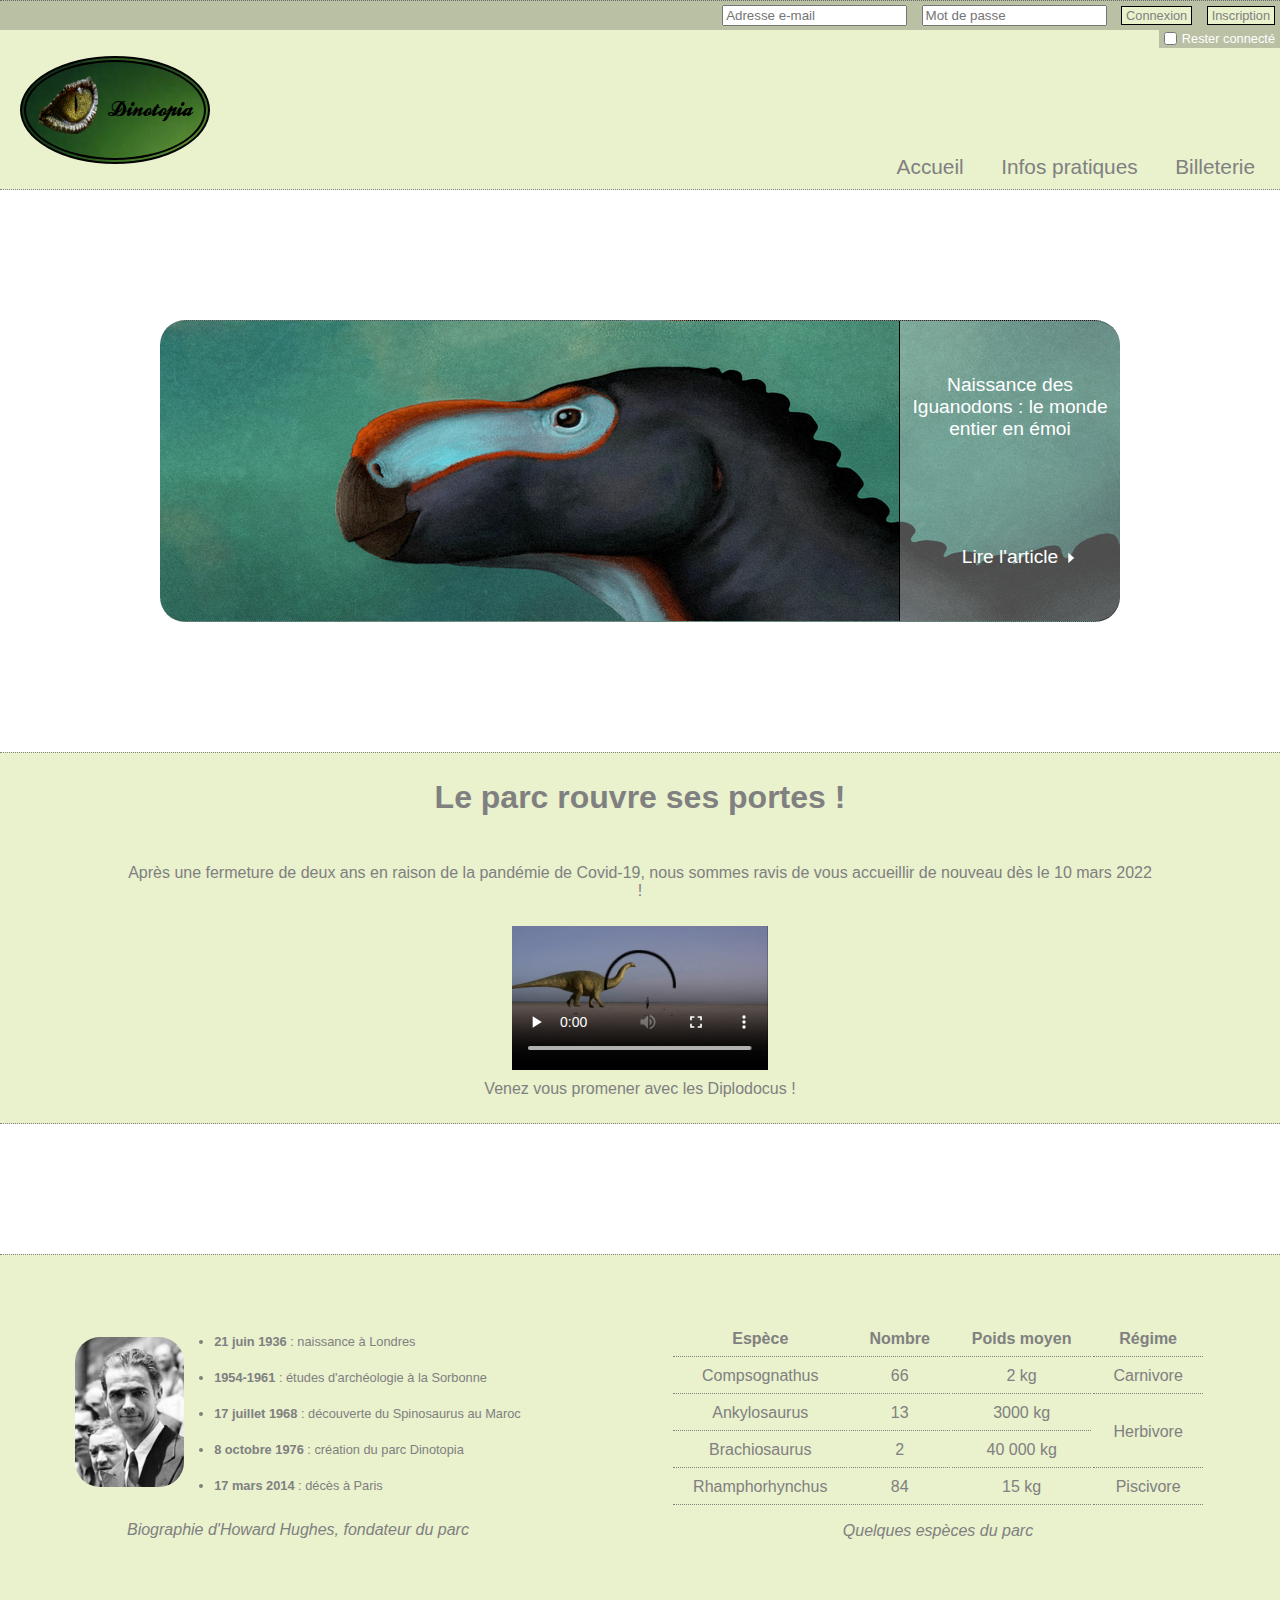
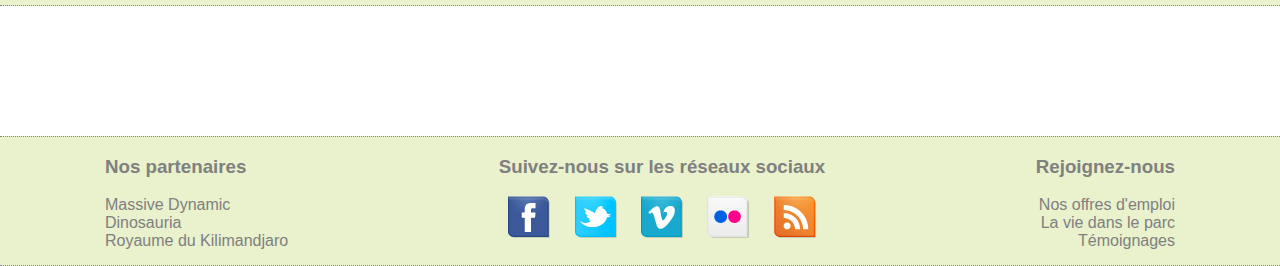
<file: index.html>
<!DOCTYPE html>
<html lang="fr">
	<head>
		<meta charset="utf-8">
		<link rel="stylesheet" type="text/css" href="css/styles.css">
		<title>Page d'accueil</title>		
	</head>

	<body>
		<header class="bloc flex">
<!--FORM-->
			<form class="flex form" method="post" action="traitement.php">
				<p>
					<input type="email" placeholder="Adresse e-mail" name="pseudo" required />
					<input type="password" placeholder="Mot de passe" name="pseudo" required />
					<input class="bloc form__btn" type="submit" value="Connexion" />
					<a class="bloc form__a" href="#" title="Inscrivez-vous pour bénéficier de nombreux avantages !">Inscription</a>
					<div class="flex form__checkbox">
						<input id="form__checkbox" type="checkbox" name="rester connecté" />
						<label for="form__checkbox">Rester connecté</label>
					</div>
				</p>
			</form>

<!--LOGO-->
			<div class="flex logo">
				<a href="index.html"><img src="images/oeil.png" alt="oeil_dino" /></a>
				<a href="index.html"><h1>Dinotopia</h1></a>
			</div>

<!--NAV-->
			<nav class="flex nav">
				<a href="index.html">Accueil</a>
				<a href="html/info.html">Infos pratiques</a>
				<a href="html/tickets.html">Billeterie</a>
			</nav>
		</header>

		<section class="flex flex--column">
<!--BANNER-->
			<div class="bloc banner__background">
				<div class="flex flex--column banner__description">
					Naissance des Iguanodons : le monde entier en émoi
					<a href="https://www.jurassic-world.com/iguanodon">Lire l'article</a>
					<img src="images/flecheblanchedroite.png" alt="" />
				</div>
			</div>

<!--ARTICLE 1-->
			<article class="bloc flex flex--column article">
				<h1>Le parc rouvre ses portes !</h1>
				<p>Après une fermeture de deux ans en raison de la pandémie de Covid-19,
				nous sommes ravis de vous accueillir de nouveau dès le 10 mars 2022 !</p>
				<video src="images/video.mp4" width="20%" controls poster="images/poster.jpg"></video>
				Venez vous promener avec les Diplodocus !
			</article>

<!--ARTICLE 2-->
			<article class="bloc flex article" id="article">
<!--BIO-->		
				<div class="bio">
					<div class="flex">
						<a href="images/howard_large.jpg"><img src="images/howard.jpg" title="Howard Hughes" alt="Howard Hughes" /></a>
						<ul>
							<li><strong>21 juin 1936</strong> : naissance à Londres</li>
							<li><strong>1954-1961</strong> : études d'archéologie à la Sorbonne</li>
							<li><strong>17 juillet 1968</strong> : découverte du Spinosaurus au Maroc</li>
							<li><strong>8 octobre 1976</strong> : création du parc Dinotopia</li>
							<li><strong>17 mars 2014</strong> : décès à Paris</li>
						</ul>
					</div>
					<h4>Biographie d'Howard Hughes, fondateur du parc</h4>
				</div>
				
<!--TABLE-->
				<table>
					<caption>Quelques espèces du parc</caption>
					<thead>
						<tr>
							<th>Espèce</th>
							<th>Nombre</th>
							<th>Poids moyen</th>
							<th>Régime</th>
						</tr>
					</thead>
					<tbody>
						<tr>
							<td><a href="https://fr.wikipedia.org/wiki/Compsognathus">Compsognathus</a></td>
							<td>66</td>
							<td>2 kg</td>
							<td>Carnivore</td>
						</tr>
						<tr>
							<td><a href="https://fr.wikipedia.org/wiki/Ankylosaurus">Ankylosaurus</a></td>
							<td>13</td>
							<td>3000 kg</td>
							<td rowspan="2">Herbivore</td>
						</tr>
						<tr>
							<td><a href="https://fr.wikipedia.org/wiki/Brachiosaurus">Brachiosaurus</a></td>
							<td>2</td>
							<td>40 000 kg</td>
							</tr>
						<tr>
							<td><a href="https://fr.wikipedia.org/wiki/Rhamphorhynchus">Rhamphorhynchus</a></td>
							<td>84</td>
							<td>15 kg</td>
							<td>Piscivore</td>
						</tr>
					</tbody>
				</table>
			</article>
		</section>
		
		<footer class="bloc flex footer">
<!--PARTNERS-->
			<div class="flex flex--column footer__partners">
				<h3>Nos partenaires</h3>
				<a href="https://fringe.fandom.com/fr/wiki/Massive_Dynamic">Massive Dynamic</a>
				<a href="https://dinonews.net/divers/assos.php">Dinosauria</a>
				<a href="https://fr.wikipedia.org/wiki/Tanzanie">Royaume du Kilimandjaro</a>
			</div>

<!--NETWORKS-->
			<div class="flex flex--column">
				<h3>Suivez-nous sur les réseaux sociaux</h3>
				<div>
					<img src="images/facebook.png" alt="Facebook" />
					<img src="images/twitter.png" alt="Twitter" />
					<img src="images/vimeo.png" alt="Vimeo" />
					<img src="images/flickr.png" alt="Flickr" />
					<img src="images/rss.png" alt="RSS" />
				</div>
			</div>

<!--JOIN-->
			<div class="flex flex--column footer__join">
				<h3>Rejoignez-nous</h3>
				<a href="html/offers.html">Nos offres d'emploi</a>
				<a href="html/life.html">La vie dans le parc</a>
				<a href="html/testimonials.html">Témoignages</a>
			</div>
		</footer>
	</body>
</html>
</file>
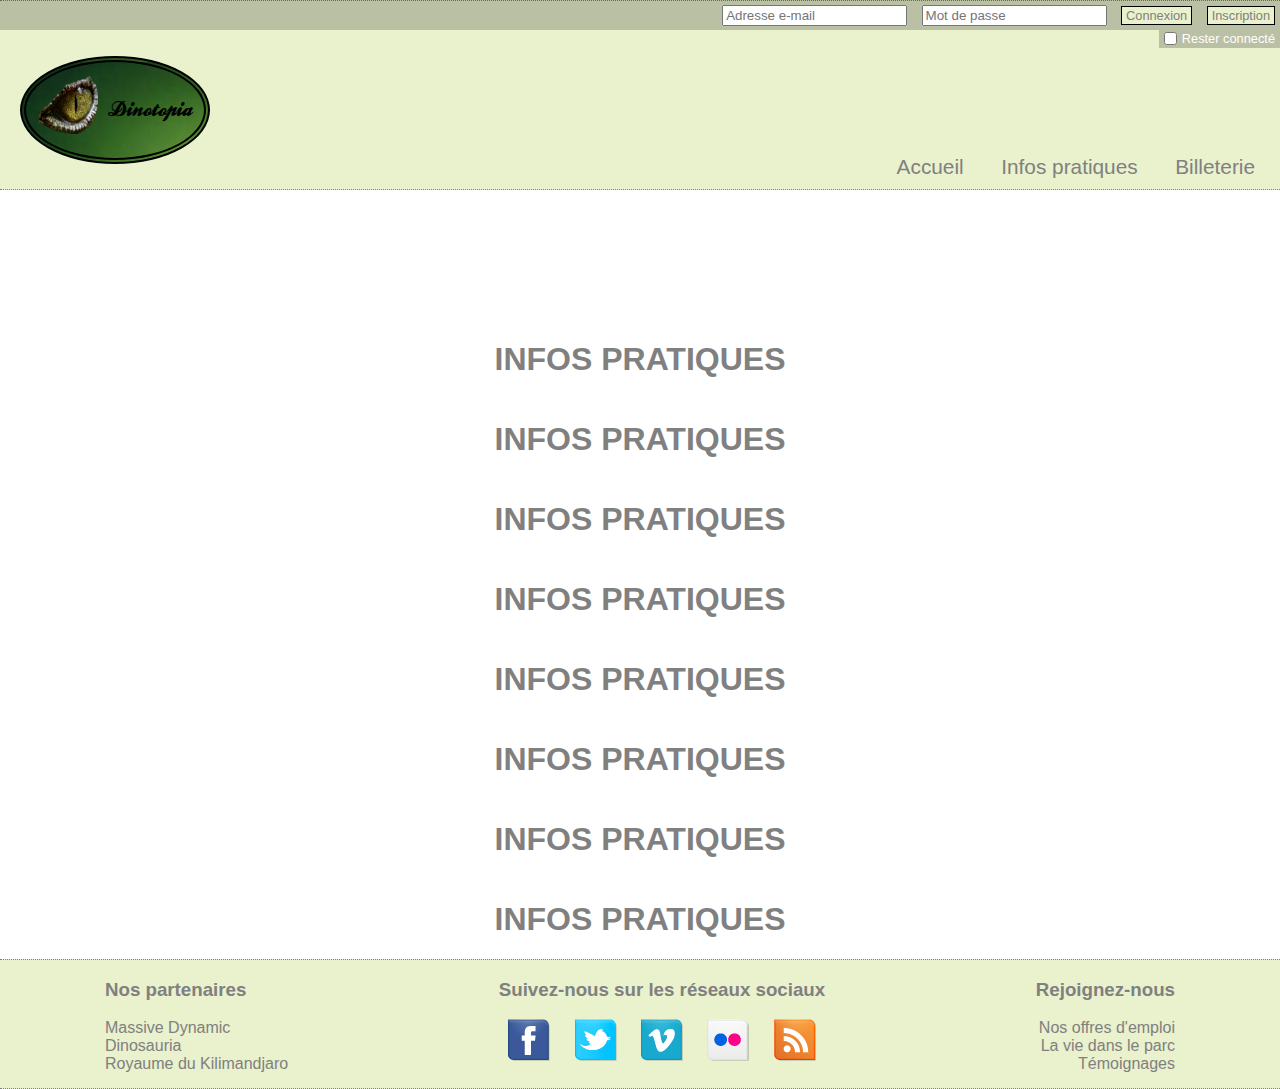
<file: info.html>
<!DOCTYPE html>
<html lang="fr">
	<head>
		<meta charset="utf-8">
		<link rel="stylesheet" type="text/css" href="styles.css">
		<title>Page d'accueil</title>		
	</head>

	<body>
		<header class="bloc flex">
<!--FORM-->
			<form class="flex form" method="post" action="traitement.php">
				<p>
					<input type="email" placeholder="Adresse e-mail" name="pseudo" required />
					<input type="password" placeholder="Mot de passe" name="pseudo" required />
					<input class="bloc form__btn" type="submit" value="Connexion" />
					<a class="bloc form__a" href="#" title="Inscrivez-vous pour bénéficier de nombreux avantages !">Inscription</a>
					<div class="flex form__checkbox">
						<input id="form__checkbox" type="checkbox" name="rester connecté" />
						<label for="form__checkbox">Rester connecté</label>
					</div>
				</p>
			</form>

<!--LOGO-->
			<div class="flex logo">
				<a href="index.html"><img src="images/oeil.png" alt="oeil_dino" /></a>
				<a href="index.html"><h1>Dinotopia</h1></a>
			</div>

<!--NAV-->
			<nav class="flex nav">
				<a href="index.html">Accueil</a>
				<a href="info.html">Infos pratiques</a>
				<a href="tickets.html">Billeterie</a>
			</nav>
		</header>

		<section class="flex flex--column">
			<h1>INFOS PRATIQUES</h1>
            <h1>INFOS PRATIQUES</h1>
            <h1>INFOS PRATIQUES</h1>
            <h1>INFOS PRATIQUES</h1>
            <h1>INFOS PRATIQUES</h1>
            <h1>INFOS PRATIQUES</h1>
            <h1>INFOS PRATIQUES</h1>	
            <h1>INFOS PRATIQUES</h1>
		</section>
		
		<footer class="bloc flex footer">
<!--PARTNERS-->
			<div class="flex flex--column footer__partners">
				<h3>Nos partenaires</h3>
				<a href="https://fringe.fandom.com/fr/wiki/Massive_Dynamic">Massive Dynamic</a>
				<a href="https://dinonews.net/divers/assos.php">Dinosauria</a>
				<a href="https://fr.wikipedia.org/wiki/Tanzanie">Royaume du Kilimandjaro</a>
			</div>

<!--NETWORKS-->
			<div class="flex flex--column">
				<h3>Suivez-nous sur les réseaux sociaux</h3>
				<div>
					<img src="images/facebook.png" alt="Facebook" />
					<img src="images/twitter.png" alt="Twitter" />
					<img src="images/vimeo.png" alt="Vimeo" />
					<img src="images/flickr.png" alt="Flickr" />
					<img src="images/rss.png" alt="RSS" />
				</div>
			</div>

<!--JOIN-->
			<div class="flex flex--column footer__join">
				<h3>Rejoignez-nous</h3>
				<a href="offers.html">Nos offres d'emploi</a>
				<a href="life.html">La vie dans le parc</a>
				<a href="testimonials.html">Témoignages</a>
			</div>
		</footer>
	</body>
</html>
</file>
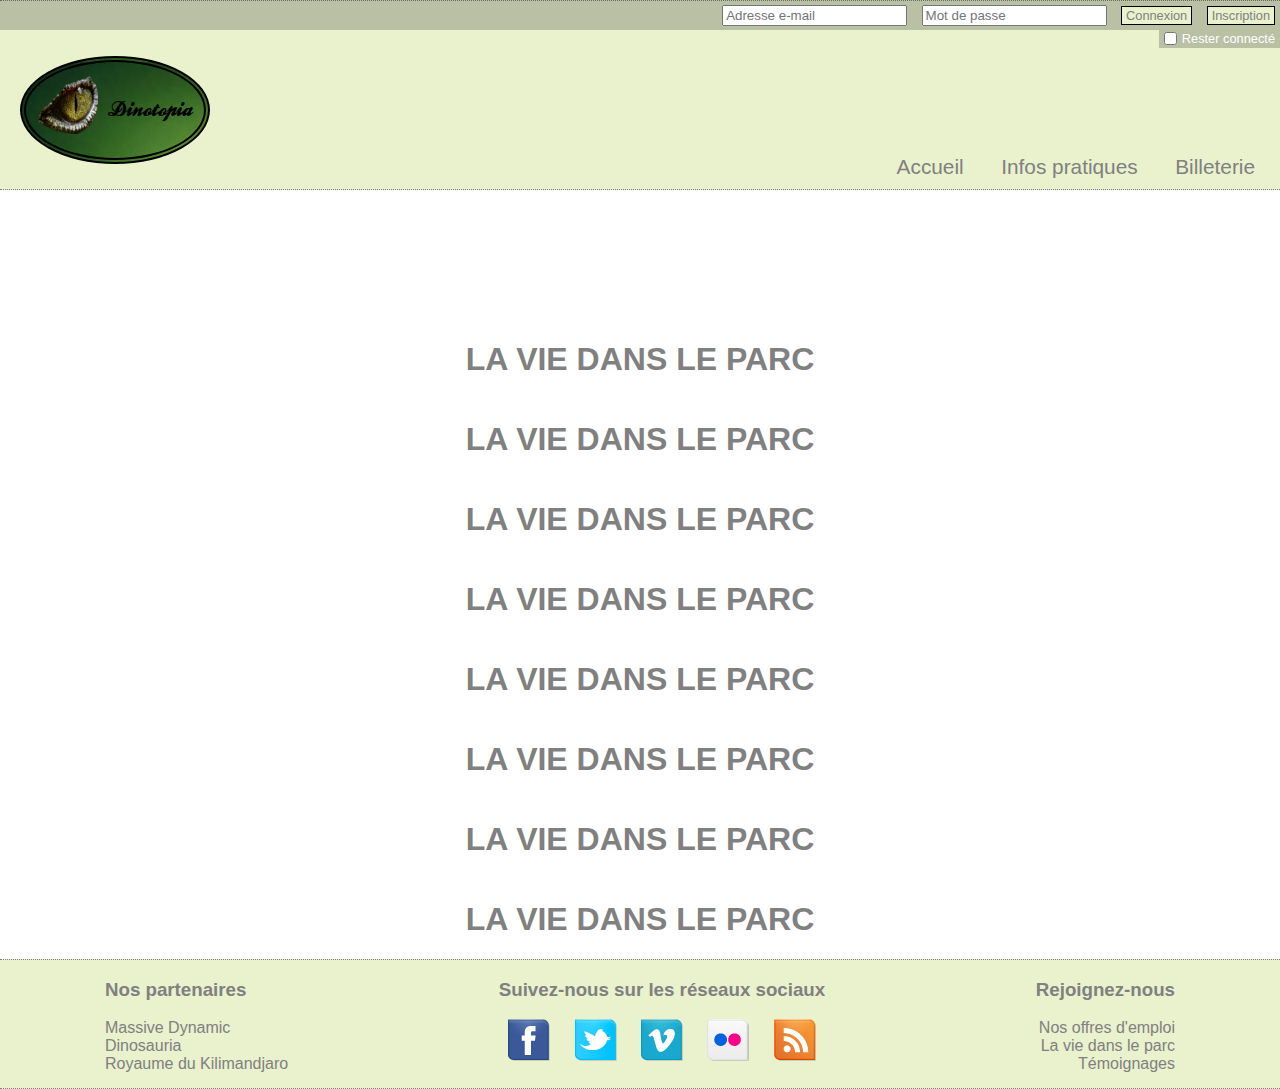
<file: life.html>
<!DOCTYPE html>
<html lang="fr">
	<head>
		<meta charset="utf-8">
		<link rel="stylesheet" type="text/css" href="styles.css">
		<title>Page d'accueil</title>		
	</head>

	<body>
		<header class="bloc flex">
<!--FORM-->
			<form class="flex form" method="post" action="traitement.php">
				<p>
					<input type="email" placeholder="Adresse e-mail" name="pseudo" required />
					<input type="password" placeholder="Mot de passe" name="pseudo" required />
					<input class="bloc form__btn" type="submit" value="Connexion" />
					<a class="bloc form__a" href="#" title="Inscrivez-vous pour bénéficier de nombreux avantages !">Inscription</a>
					<div class="flex form__checkbox">
						<input id="form__checkbox" type="checkbox" name="rester connecté" />
						<label for="form__checkbox">Rester connecté</label>
					</div>
				</p>
			</form>

<!--LOGO-->
			<div class="flex logo">
				<a href="index.html"><img src="images/oeil.png" alt="oeil_dino" /></a>
				<a href="index.html"><h1>Dinotopia</h1></a>
			</div>

<!--NAV-->
			<nav class="flex nav">
				<a href="index.html">Accueil</a>
				<a href="info.html">Infos pratiques</a>
				<a href="tickets.html">Billeterie</a>
			</nav>
		</header>

		<section class="flex flex--column">
			<h1>LA VIE DANS LE PARC</h1>
            <h1>LA VIE DANS LE PARC</h1>
            <h1>LA VIE DANS LE PARC</h1>
            <h1>LA VIE DANS LE PARC</h1>
            <h1>LA VIE DANS LE PARC</h1>
            <h1>LA VIE DANS LE PARC</h1>
            <h1>LA VIE DANS LE PARC</h1>
            <h1>LA VIE DANS LE PARC</h1>
		</section>
		
		<footer class="bloc flex footer">
<!--PARTNERS-->
			<div class="flex flex--column footer__partners">
				<h3>Nos partenaires</h3>
				<a href="https://fringe.fandom.com/fr/wiki/Massive_Dynamic">Massive Dynamic</a>
				<a href="https://dinonews.net/divers/assos.php">Dinosauria</a>
				<a href="https://fr.wikipedia.org/wiki/Tanzanie">Royaume du Kilimandjaro</a>
			</div>

<!--NETWORKS-->
			<div class="flex flex--column">
				<h3>Suivez-nous sur les réseaux sociaux</h3>
				<div>
					<img src="images/facebook.png" alt="Facebook" />
					<img src="images/twitter.png" alt="Twitter" />
					<img src="images/vimeo.png" alt="Vimeo" />
					<img src="images/flickr.png" alt="Flickr" />
					<img src="images/rss.png" alt="RSS" />
				</div>
			</div>

<!--JOIN-->
			<div class="flex flex--column footer__join">
				<h3>Rejoignez-nous</h3>
				<a href="offers.html">Nos offres d'emploi</a>
				<a href="life.html">La vie dans le parc</a>
				<a href="testimonials.html">Témoignages</a>
			</div>
		</footer>
	</body>
</html>
</file>
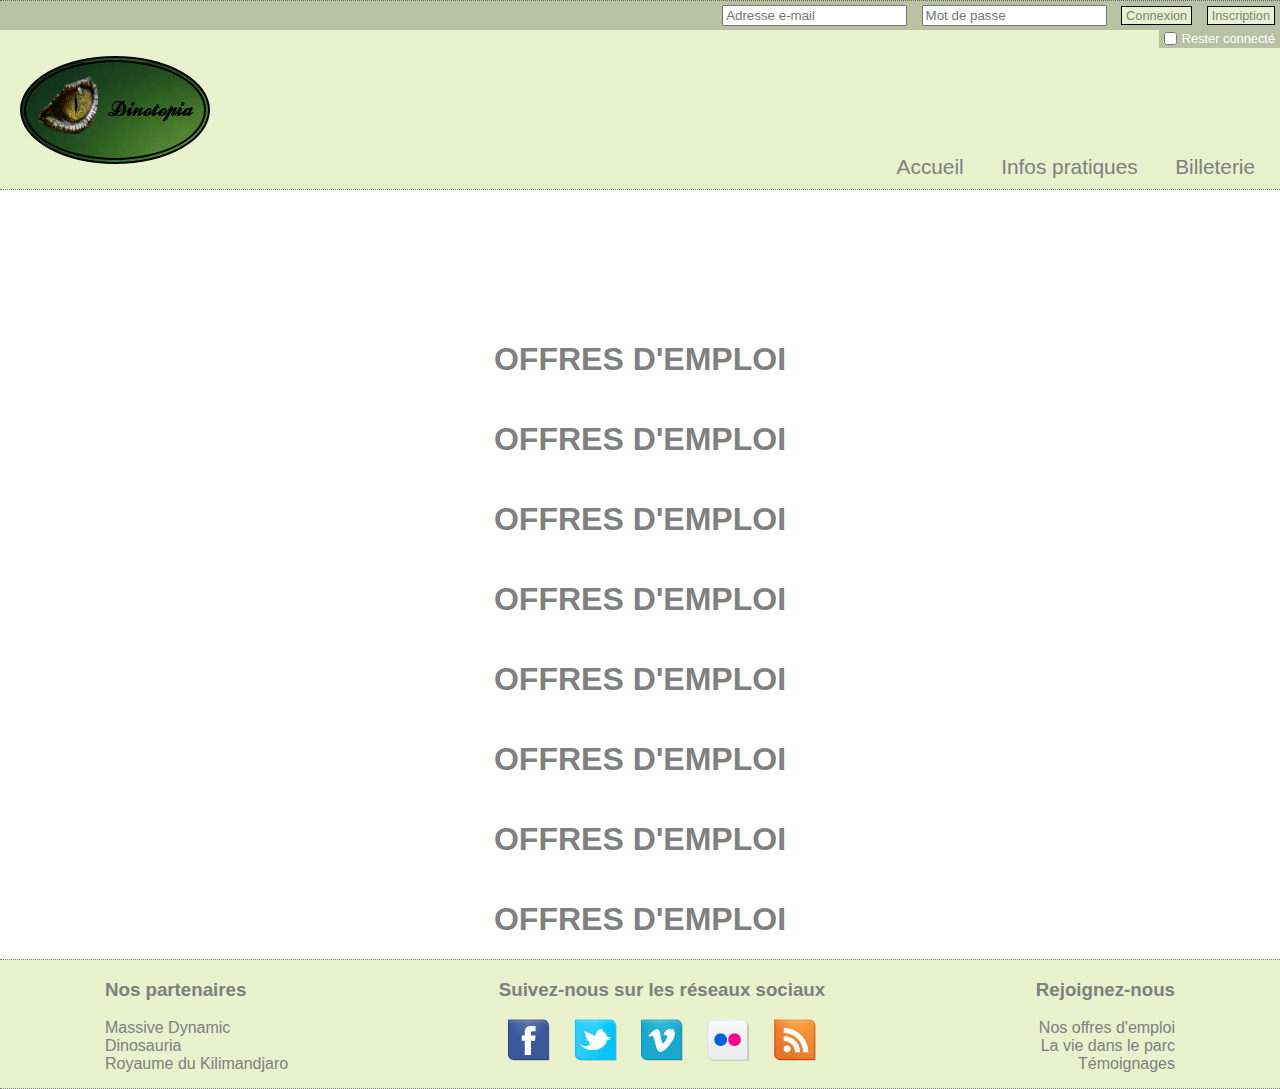
<file: offers.html>
<!DOCTYPE html>
<html lang="fr">
	<head>
		<meta charset="utf-8">
		<link rel="stylesheet" type="text/css" href="styles.css">
		<title>Page d'accueil</title>		
	</head>

	<body>
		<header class="bloc flex">
<!--FORM-->
			<form class="flex form" method="post" action="traitement.php">
				<p>
					<input type="email" placeholder="Adresse e-mail" name="pseudo" required />
					<input type="password" placeholder="Mot de passe" name="pseudo" required />
					<input class="bloc form__btn" type="submit" value="Connexion" />
					<a class="bloc form__a" href="#" title="Inscrivez-vous pour bénéficier de nombreux avantages !">Inscription</a>
					<div class="flex form__checkbox">
						<input id="form__checkbox" type="checkbox" name="rester connecté" />
						<label for="form__checkbox">Rester connecté</label>
					</div>
				</p>
			</form>

<!--LOGO-->
			<div class="flex logo">
				<a href="index.html"><img src="images/oeil.png" alt="oeil_dino" /></a>
				<a href="index.html"><h1>Dinotopia</h1></a>
			</div>

<!--NAV-->
			<nav class="flex nav">
				<a href="index.html">Accueil</a>
				<a href="info.html">Infos pratiques</a>
				<a href="tickets.html">Billeterie</a>
			</nav>
		</header>

		<section class="flex flex--column">
			<h1>OFFRES D'EMPLOI</h1>
            <h1>OFFRES D'EMPLOI</h1>
            <h1>OFFRES D'EMPLOI</h1>
            <h1>OFFRES D'EMPLOI</h1>
            <h1>OFFRES D'EMPLOI</h1>
            <h1>OFFRES D'EMPLOI</h1>
            <h1>OFFRES D'EMPLOI</h1>
            <h1>OFFRES D'EMPLOI</h1>
		</section>
		
		<footer class="bloc flex footer">
<!--PARTNERS-->
			<div class="flex flex--column footer__partners">
				<h3>Nos partenaires</h3>
				<a href="https://fringe.fandom.com/fr/wiki/Massive_Dynamic">Massive Dynamic</a>
				<a href="https://dinonews.net/divers/assos.php">Dinosauria</a>
				<a href="https://fr.wikipedia.org/wiki/Tanzanie">Royaume du Kilimandjaro</a>
			</div>

<!--NETWORKS-->
			<div class="flex flex--column">
				<h3>Suivez-nous sur les réseaux sociaux</h3>
				<div>
					<img src="images/facebook.png" alt="Facebook" />
					<img src="images/twitter.png" alt="Twitter" />
					<img src="images/vimeo.png" alt="Vimeo" />
					<img src="images/flickr.png" alt="Flickr" />
					<img src="images/rss.png" alt="RSS" />
				</div>
			</div>

<!--JOIN-->
			<div class="flex flex--column footer__join">
				<h3>Rejoignez-nous</h3>
				<a href="offers.html">Nos offres d'emploi</a>
				<a href="life.html">La vie dans le parc</a>
				<a href="testimonials.html">Témoignages</a>
			</div>
		</footer>
	</body>
</html>
</file>
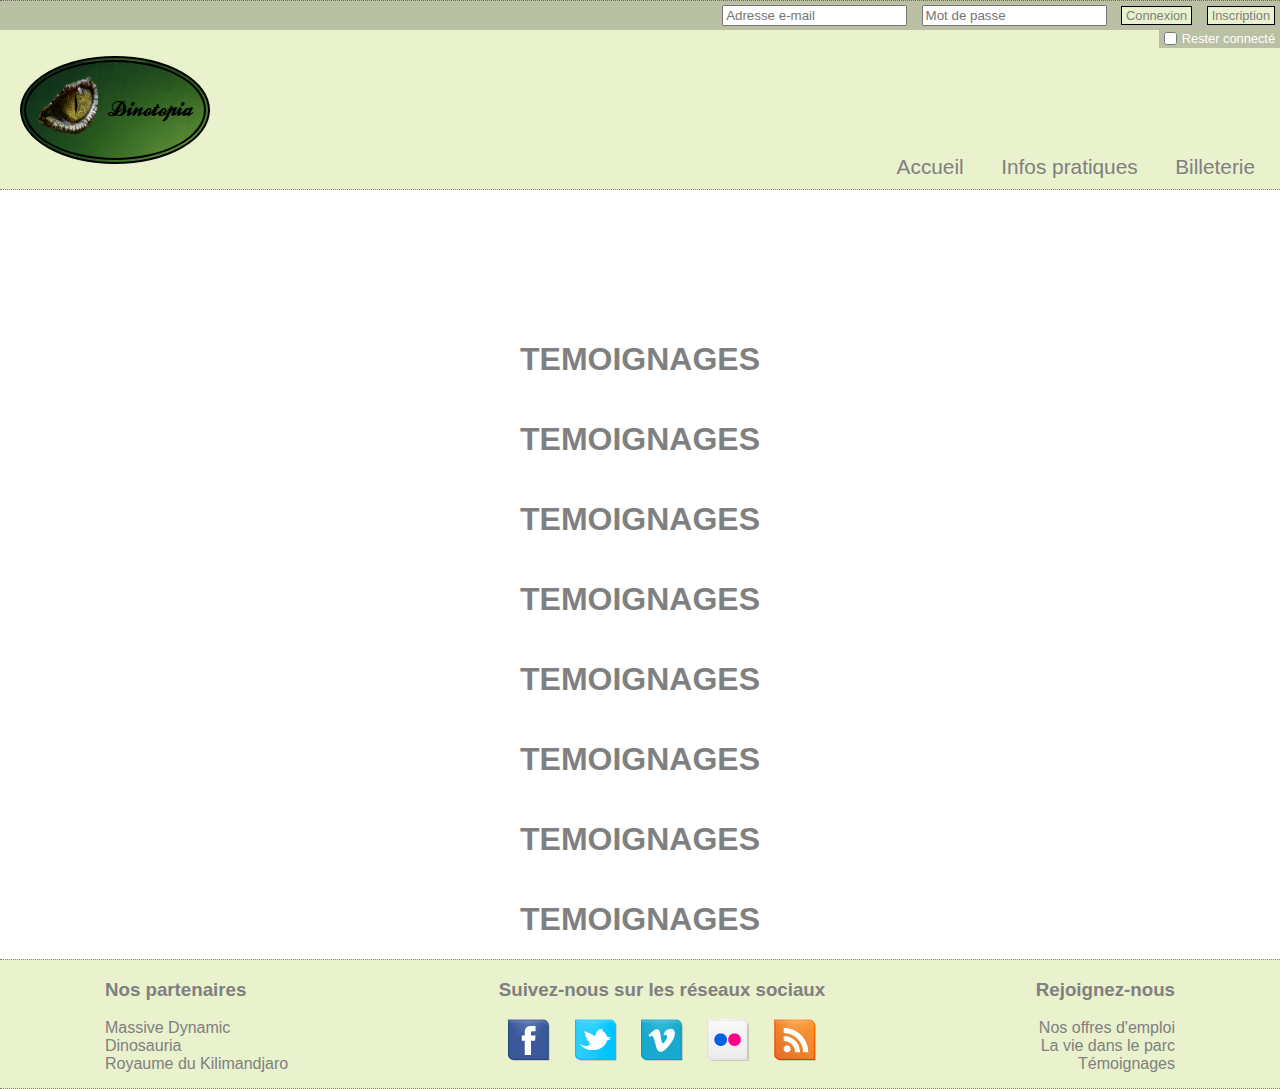
<file: testimonials.html>
<!DOCTYPE html>
<html lang="fr">
	<head>
		<meta charset="utf-8">
		<link rel="stylesheet" type="text/css" href="styles.css">
		<title>Page d'accueil</title>		
	</head>

	<body>
		<header class="bloc flex">
<!--FORM-->
			<form class="flex form" method="post" action="traitement.php">
				<p>
					<input type="email" placeholder="Adresse e-mail" name="pseudo" required />
					<input type="password" placeholder="Mot de passe" name="pseudo" required />
					<input class="bloc form__btn" type="submit" value="Connexion" />
					<a class="bloc form__a" href="#" title="Inscrivez-vous pour bénéficier de nombreux avantages !">Inscription</a>
					<div class="flex form__checkbox">
						<input id="form__checkbox" type="checkbox" name="rester connecté" />
						<label for="form__checkbox">Rester connecté</label>
					</div>
				</p>
			</form>

<!--LOGO-->
			<div class="flex logo">
				<a href="index.html"><img src="images/oeil.png" alt="oeil_dino" /></a>
				<a href="index.html"><h1>Dinotopia</h1></a>
			</div>

<!--NAV-->
			<nav class="flex nav">
				<a href="index.html">Accueil</a>
				<a href="info.html">Infos pratiques</a>
				<a href="tickets.html">Billeterie</a>
			</nav>
		</header>

		<section class="flex flex--column">
			<h1>TEMOIGNAGES</h1>
            <h1>TEMOIGNAGES</h1>
            <h1>TEMOIGNAGES</h1>
            <h1>TEMOIGNAGES</h1>
            <h1>TEMOIGNAGES</h1>
            <h1>TEMOIGNAGES</h1>
            <h1>TEMOIGNAGES</h1>
            <h1>TEMOIGNAGES</h1>
		</section>
		
		<footer class="bloc flex footer">
<!--PARTNERS-->
			<div class="flex flex--column footer__partners">
				<h3>Nos partenaires</h3>
				<a href="https://fringe.fandom.com/fr/wiki/Massive_Dynamic">Massive Dynamic</a>
				<a href="https://dinonews.net/divers/assos.php">Dinosauria</a>
				<a href="https://fr.wikipedia.org/wiki/Tanzanie">Royaume du Kilimandjaro</a>
			</div>

<!--NETWORKS-->
			<div class="flex flex--column">
				<h3>Suivez-nous sur les réseaux sociaux</h3>
				<div>
					<img src="images/facebook.png" alt="Facebook" />
					<img src="images/twitter.png" alt="Twitter" />
					<img src="images/vimeo.png" alt="Vimeo" />
					<img src="images/flickr.png" alt="Flickr" />
					<img src="images/rss.png" alt="RSS" />
				</div>
			</div>

<!--JOIN-->
			<div class="flex flex--column footer__join">
				<h3>Rejoignez-nous</h3>
				<a href="offers.html">Nos offres d'emploi</a>
				<a href="life.html">La vie dans le parc</a>
				<a href="testimonials.html">Témoignages</a>
			</div>
		</footer>
	</body>
</html>
</file>
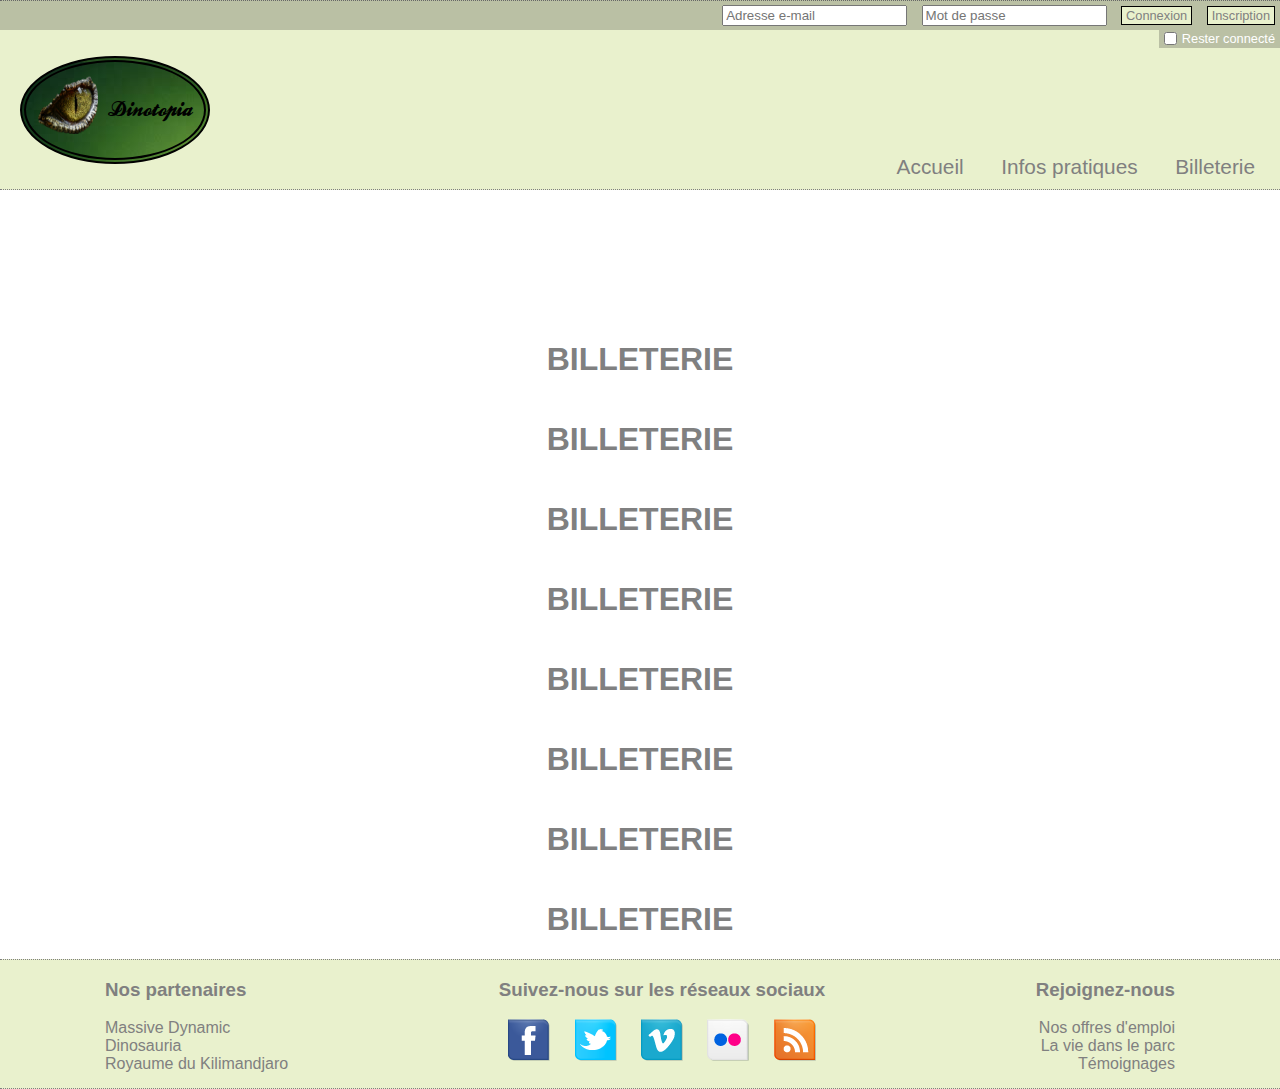
<file: tickets.html>
<!DOCTYPE html>
<html lang="fr">
	<head>
		<meta charset="utf-8">
		<link rel="stylesheet" type="text/css" href="styles.css">
		<title>Page d'accueil</title>		
	</head>

	<body>
		<header class="bloc flex">
<!--FORM-->
			<form class="flex form" method="post" action="traitement.php">
				<p>
					<input type="email" placeholder="Adresse e-mail" name="pseudo" required />
					<input type="password" placeholder="Mot de passe" name="pseudo" required />
					<input class="bloc form__btn" type="submit" value="Connexion" />
					<a class="bloc form__a" href="#" title="Inscrivez-vous pour bénéficier de nombreux avantages !">Inscription</a>
					<div class="flex form__checkbox">
						<input id="form__checkbox" type="checkbox" name="rester connecté" />
						<label for="form__checkbox">Rester connecté</label>
					</div>
				</p>
			</form>

<!--LOGO-->
			<div class="flex logo">
				<a href="index.html"><img src="images/oeil.png" alt="oeil_dino" /></a>
				<a href="index.html"><h1>Dinotopia</h1></a>
			</div>

<!--NAV-->
			<nav class="flex nav">
				<a href="index.html">Accueil</a>
				<a href="info.html">Infos pratiques</a>
				<a href="tickets.html">Billeterie</a>
			</nav>
		</header>

		<section class="flex flex--column">
			<h1>BILLETERIE</h1>
            <h1>BILLETERIE</h1>
            <h1>BILLETERIE</h1>
            <h1>BILLETERIE</h1>
            <h1>BILLETERIE</h1>
            <h1>BILLETERIE</h1>
            <h1>BILLETERIE</h1>
            <h1>BILLETERIE</h1>
		</section>
		
		<footer class="bloc flex footer">
<!--PARTNERS-->
			<div class="flex flex--column footer__partners">
				<h3>Nos partenaires</h3>
				<a href="https://fringe.fandom.com/fr/wiki/Massive_Dynamic">Massive Dynamic</a>
				<a href="https://dinonews.net/divers/assos.php">Dinosauria</a>
				<a href="https://fr.wikipedia.org/wiki/Tanzanie">Royaume du Kilimandjaro</a>
			</div>

<!--NETWORKS-->
			<div class="flex flex--column">
				<h3>Suivez-nous sur les réseaux sociaux</h3>
				<div>
					<img src="images/facebook.png" alt="Facebook" />
					<img src="images/twitter.png" alt="Twitter" />
					<img src="images/vimeo.png" alt="Vimeo" />
					<img src="images/flickr.png" alt="Flickr" />
					<img src="images/rss.png" alt="RSS" />
				</div>
			</div>

<!--JOIN-->
			<div class="flex flex--column footer__join">
				<h3>Rejoignez-nous</h3>
				<a href="offers.html">Nos offres d'emploi</a>
				<a href="life.html">La vie dans le parc</a>
				<a href="testimonials.html">Témoignages</a>
			</div>
		</footer>
	</body>
</html>
</file>
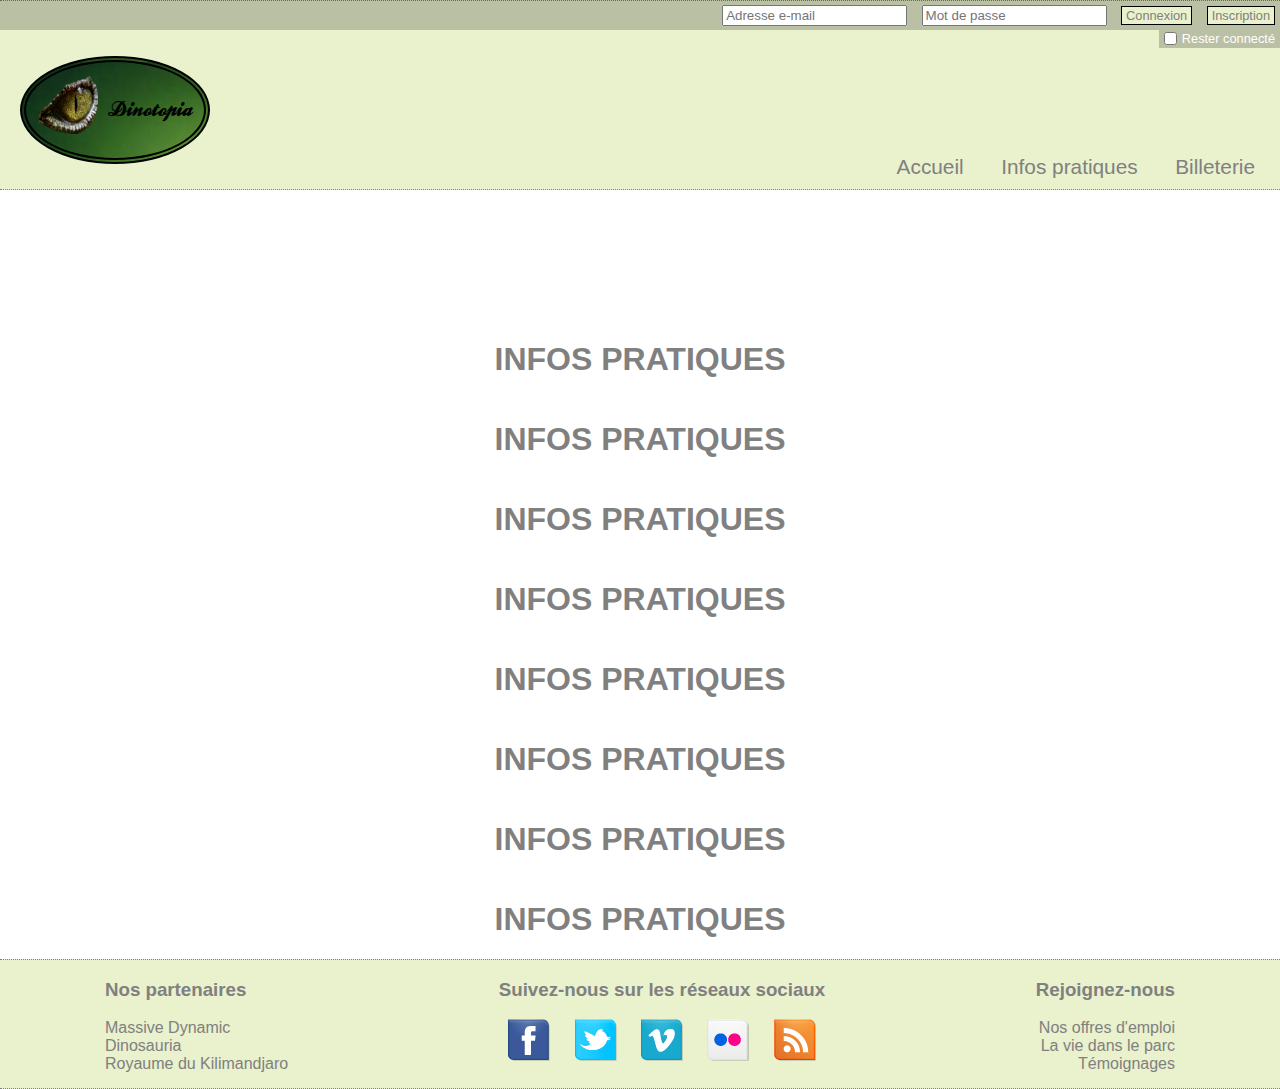
<file: html/info.html>
<!DOCTYPE html>
<html lang="fr">
	<head>
		<meta charset="utf-8">
		<link rel="stylesheet" type="text/css" href="../css/styles.css">
		<title>Infos pratiques</title>		
	</head>

	<body>
		<header class="bloc flex">
<!--FORM-->
			<form class="flex form" method="post" action="traitement.php">
				<p>
					<input type="email" placeholder="Adresse e-mail" name="pseudo" required />
					<input type="password" placeholder="Mot de passe" name="pseudo" required />
					<input class="bloc form__btn" type="submit" value="Connexion" />
					<a class="bloc form__a" href="#" title="Inscrivez-vous pour bénéficier de nombreux avantages !">Inscription</a>
					<div class="flex form__checkbox">
						<input id="form__checkbox" type="checkbox" name="rester connecté" />
						<label for="form__checkbox">Rester connecté</label>
					</div>
				</p>
			</form>

<!--LOGO-->
			<div class="flex logo">
				<a href="../index.html"><img src="../images/oeil.png" alt="oeil_dino" /></a>
				<a href="..//index.html"><h1>Dinotopia</h1></a>
			</div>

<!--NAV-->
			<nav class="flex nav">
				<a href="../index.html">Accueil</a>
				<a href="info.html">Infos pratiques</a>
				<a href="tickets.html">Billeterie</a>
			</nav>
		</header>

		<section class="flex flex--column">
			<h1>INFOS PRATIQUES</h1>
            <h1>INFOS PRATIQUES</h1>
            <h1>INFOS PRATIQUES</h1>
            <h1>INFOS PRATIQUES</h1>
            <h1>INFOS PRATIQUES</h1>
            <h1>INFOS PRATIQUES</h1>
            <h1>INFOS PRATIQUES</h1>	
            <h1>INFOS PRATIQUES</h1>
		</section>
		
		<footer class="bloc flex footer">
<!--PARTNERS-->
			<div class="flex flex--column footer__partners">
				<h3>Nos partenaires</h3>
				<a href="https://fringe.fandom.com/fr/wiki/Massive_Dynamic">Massive Dynamic</a>
				<a href="https://dinonews.net/divers/assos.php">Dinosauria</a>
				<a href="https://fr.wikipedia.org/wiki/Tanzanie">Royaume du Kilimandjaro</a>
			</div>

<!--NETWORKS-->
			<div class="flex flex--column">
				<h3>Suivez-nous sur les réseaux sociaux</h3>
				<div>
					<img src="../images/facebook.png" alt="Facebook" />
					<img src="../images/twitter.png" alt="Twitter" />
					<img src="../images/vimeo.png" alt="Vimeo" />
					<img src="../images/flickr.png" alt="Flickr" />
					<img src="../images/rss.png" alt="RSS" />
				</div>
			</div>

<!--JOIN-->
			<div class="flex flex--column footer__join">
				<h3>Rejoignez-nous</h3>
				<a href="offers.html">Nos offres d'emploi</a>
				<a href="life.html">La vie dans le parc</a>
				<a href="testimonials.html">Témoignages</a>
			</div>
		</footer>
	</body>
</html>
</file>
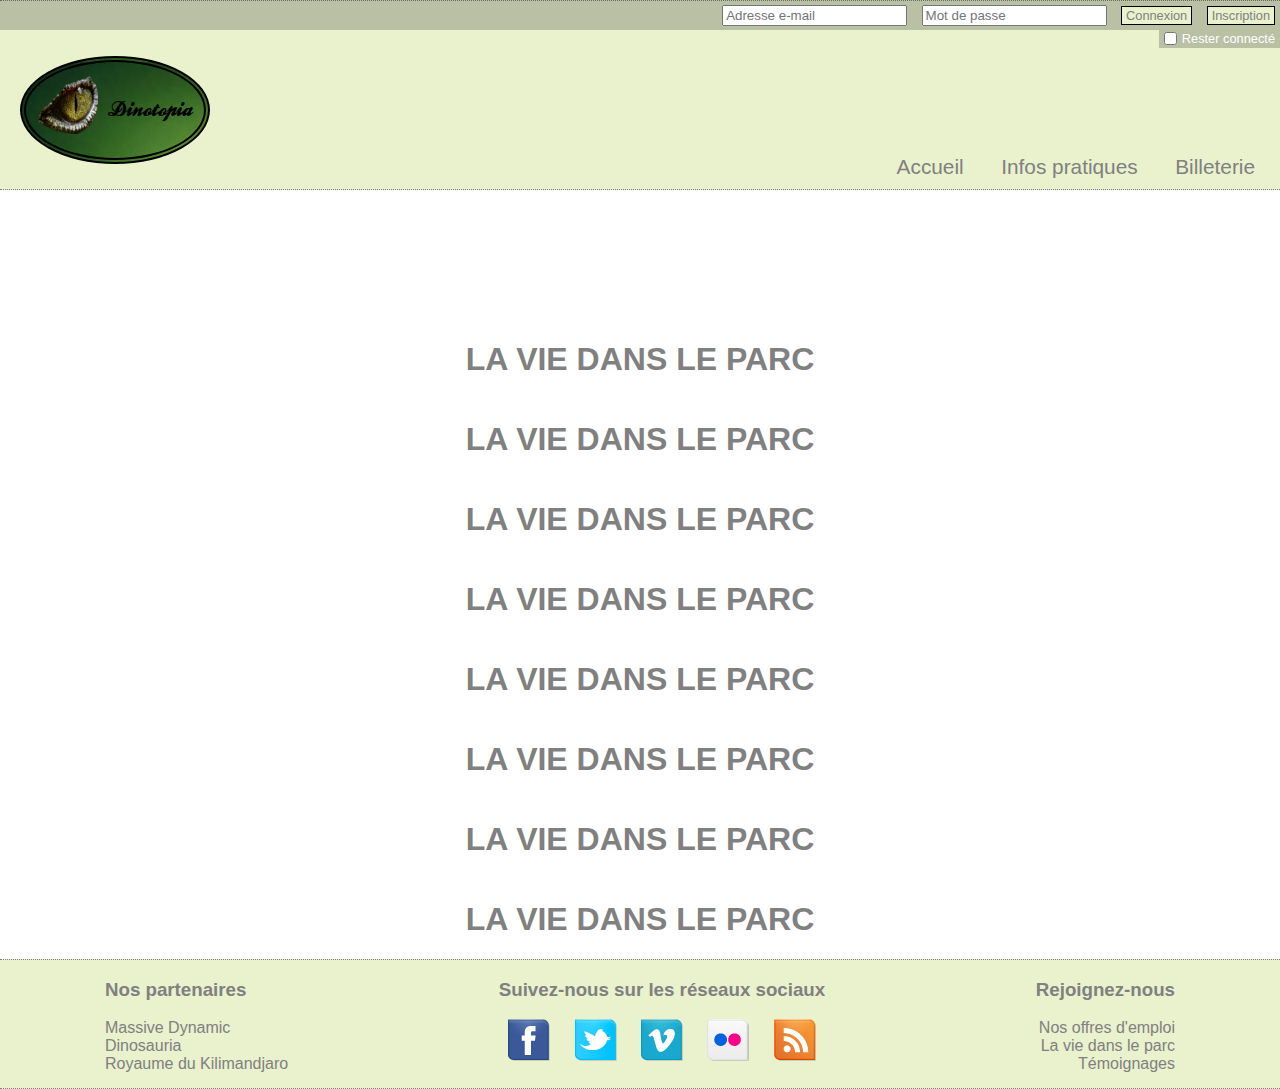
<file: html/life.html>
<!DOCTYPE html>
<html lang="fr">
	<head>
		<meta charset="utf-8">
		<link rel="stylesheet" type="text/css" href="../css/styles.css">
		<title>La vie dans le parc</title>		
	</head>

	<body>
		<header class="bloc flex">
<!--FORM-->
			<form class="flex form" method="post" action="traitement.php">
				<p>
					<input type="email" placeholder="Adresse e-mail" name="pseudo" required />
					<input type="password" placeholder="Mot de passe" name="pseudo" required />
					<input class="bloc form__btn" type="submit" value="Connexion" />
					<a class="bloc form__a" href="#" title="Inscrivez-vous pour bénéficier de nombreux avantages !">Inscription</a>
					<div class="flex form__checkbox">
						<input id="form__checkbox" type="checkbox" name="rester connecté" />
						<label for="form__checkbox">Rester connecté</label>
					</div>
				</p>
			</form>

<!--LOGO-->
			<div class="flex logo">
				<a href="../index.html"><img src="../images/oeil.png" alt="oeil_dino" /></a>
				<a href="../index.html"><h1>Dinotopia</h1></a>
			</div>

<!--NAV-->
			<nav class="flex nav">
				<a href="../index.html">Accueil</a>
				<a href="info.html">Infos pratiques</a>
				<a href="tickets.html">Billeterie</a>
			</nav>
		</header>

		<section class="flex flex--column">
			<h1>LA VIE DANS LE PARC</h1>
            <h1>LA VIE DANS LE PARC</h1>
            <h1>LA VIE DANS LE PARC</h1>
            <h1>LA VIE DANS LE PARC</h1>
            <h1>LA VIE DANS LE PARC</h1>
            <h1>LA VIE DANS LE PARC</h1>
            <h1>LA VIE DANS LE PARC</h1>
            <h1>LA VIE DANS LE PARC</h1>
		</section>
		
		<footer class="bloc flex footer">
<!--PARTNERS-->
			<div class="flex flex--column footer__partners">
				<h3>Nos partenaires</h3>
				<a href="https://fringe.fandom.com/fr/wiki/Massive_Dynamic">Massive Dynamic</a>
				<a href="https://dinonews.net/divers/assos.php">Dinosauria</a>
				<a href="https://fr.wikipedia.org/wiki/Tanzanie">Royaume du Kilimandjaro</a>
			</div>

<!--NETWORKS-->
			<div class="flex flex--column">
				<h3>Suivez-nous sur les réseaux sociaux</h3>
				<div>
					<img src="../images/facebook.png" alt="Facebook" />
					<img src="../images/twitter.png" alt="Twitter" />
					<img src="../images/vimeo.png" alt="Vimeo" />
					<img src="../images/flickr.png" alt="Flickr" />
					<img src="../images/rss.png" alt="RSS" />
				</div>
			</div>

<!--JOIN-->
			<div class="flex flex--column footer__join">
				<h3>Rejoignez-nous</h3>
				<a href="offers.html">Nos offres d'emploi</a>
				<a href="life.html">La vie dans le parc</a>
				<a href="testimonials.html">Témoignages</a>
			</div>
		</footer>
	</body>
</html>
</file>
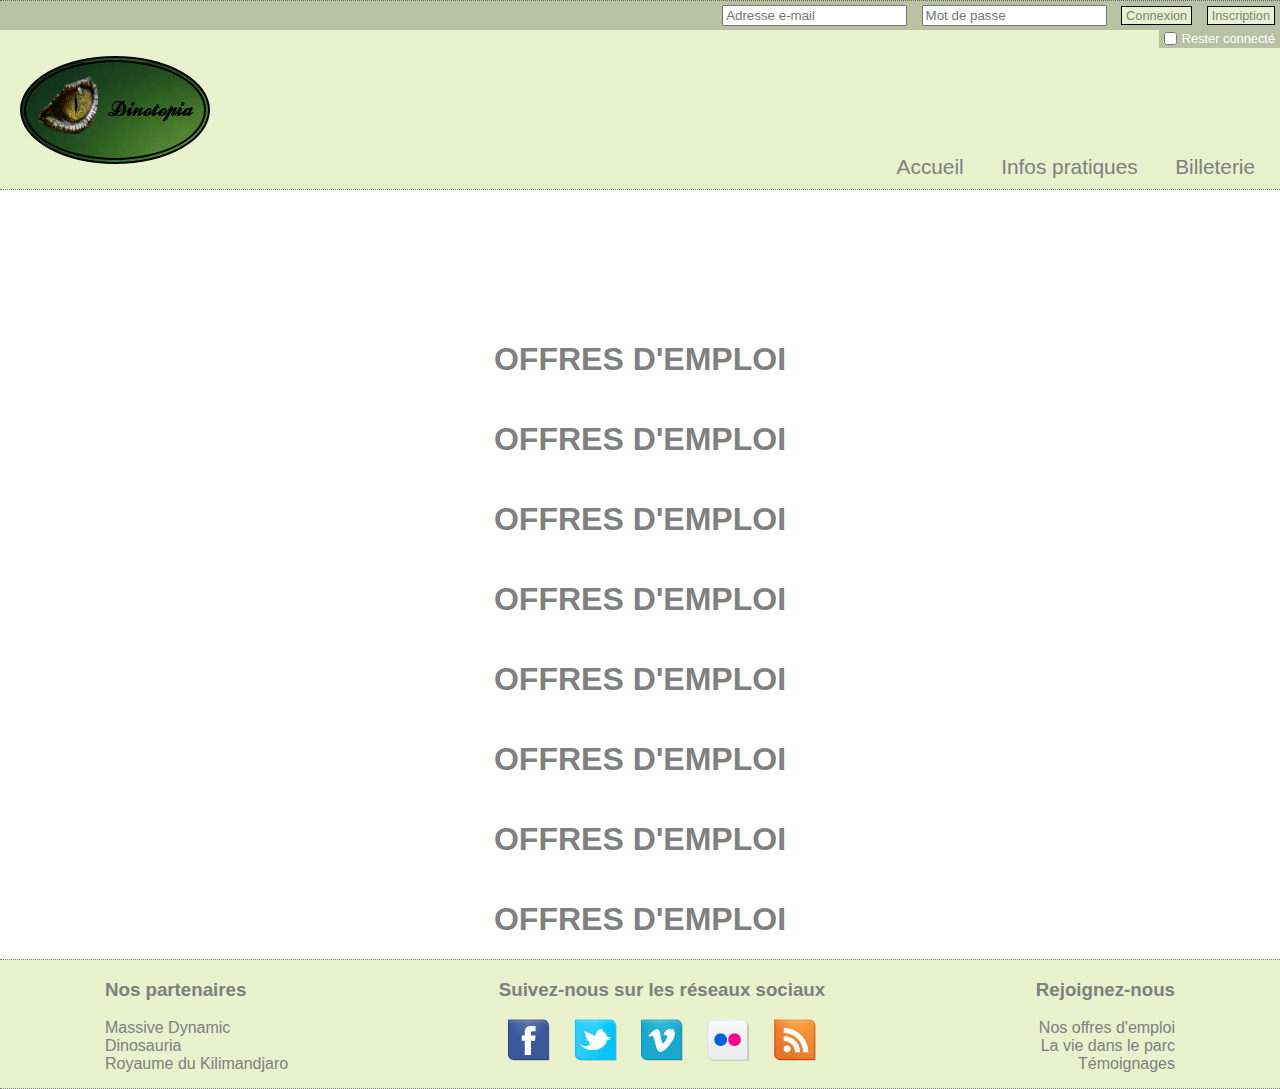
<file: html/offers.html>
<!DOCTYPE html>
<html lang="fr">
	<head>
		<meta charset="utf-8">
		<link rel="stylesheet" type="text/css" href="../css/styles.css">
		<title>Offres d'emploi</title>		
	</head>

	<body>
		<header class="bloc flex">
<!--FORM-->
			<form class="flex form" method="post" action="traitement.php">
				<p>
					<input type="email" placeholder="Adresse e-mail" name="pseudo" required />
					<input type="password" placeholder="Mot de passe" name="pseudo" required />
					<input class="bloc form__btn" type="submit" value="Connexion" />
					<a class="bloc form__a" href="#" title="Inscrivez-vous pour bénéficier de nombreux avantages !">Inscription</a>
					<div class="flex form__checkbox">
						<input id="form__checkbox" type="checkbox" name="rester connecté" />
						<label for="form__checkbox">Rester connecté</label>
					</div>
				</p>
			</form>

<!--LOGO-->
			<div class="flex logo">
				<a href="../index.html"><img src="../images/oeil.png" alt="oeil_dino" /></a>
				<a href="../index.html"><h1>Dinotopia</h1></a>
			</div>

<!--NAV-->
			<nav class="flex nav">
				<a href="../index.html">Accueil</a>
				<a href="info.html">Infos pratiques</a>
				<a href="tickets.html">Billeterie</a>
			</nav>
		</header>

		<section class="flex flex--column">
			<h1>OFFRES D'EMPLOI</h1>
            <h1>OFFRES D'EMPLOI</h1>
            <h1>OFFRES D'EMPLOI</h1>
            <h1>OFFRES D'EMPLOI</h1>
            <h1>OFFRES D'EMPLOI</h1>
            <h1>OFFRES D'EMPLOI</h1>
            <h1>OFFRES D'EMPLOI</h1>
            <h1>OFFRES D'EMPLOI</h1>
		</section>
		
		<footer class="bloc flex footer">
<!--PARTNERS-->
			<div class="flex flex--column footer__partners">
				<h3>Nos partenaires</h3>
				<a href="https://fringe.fandom.com/fr/wiki/Massive_Dynamic">Massive Dynamic</a>
				<a href="https://dinonews.net/divers/assos.php">Dinosauria</a>
				<a href="https://fr.wikipedia.org/wiki/Tanzanie">Royaume du Kilimandjaro</a>
			</div>

<!--NETWORKS-->
			<div class="flex flex--column">
				<h3>Suivez-nous sur les réseaux sociaux</h3>
				<div>
					<img src="../images/facebook.png" alt="Facebook" />
					<img src="../images/twitter.png" alt="Twitter" />
					<img src="../images/vimeo.png" alt="Vimeo" />
					<img src="../images/flickr.png" alt="Flickr" />
					<img src="../images/rss.png" alt="RSS" />
				</div>
			</div>

<!--JOIN-->
			<div class="flex flex--column footer__join">
				<h3>Rejoignez-nous</h3>
				<a href="offers.html">Nos offres d'emploi</a>
				<a href="life.html">La vie dans le parc</a>
				<a href="testimonials.html">Témoignages</a>
			</div>
		</footer>
	</body>
</html>
</file>
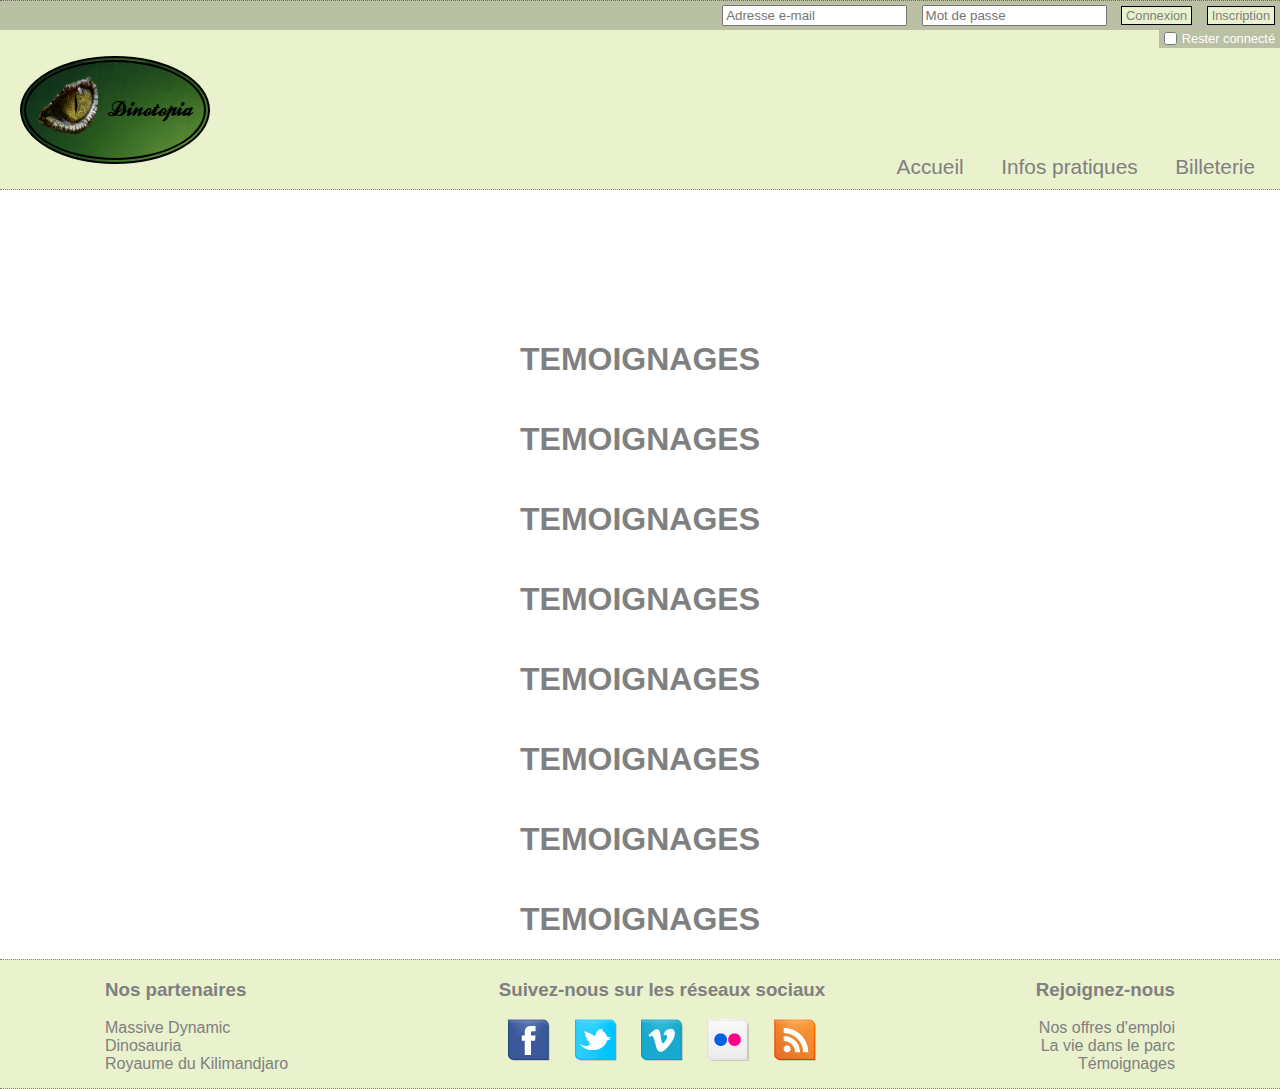
<file: html/testimonials.html>
<!DOCTYPE html>
<html lang="fr">
	<head>
		<meta charset="utf-8">
		<link rel="stylesheet" type="text/css" href="../css/styles.css">
		<title>Témoignages</title>		
	</head>

	<body>
		<header class="bloc flex">
<!--FORM-->
			<form class="flex form" method="post" action="traitement.php">
				<p>
					<input type="email" placeholder="Adresse e-mail" name="pseudo" required />
					<input type="password" placeholder="Mot de passe" name="pseudo" required />
					<input class="bloc form__btn" type="submit" value="Connexion" />
					<a class="bloc form__a" href="#" title="Inscrivez-vous pour bénéficier de nombreux avantages !">Inscription</a>
					<div class="flex form__checkbox">
						<input id="form__checkbox" type="checkbox" name="rester connecté" />
						<label for="form__checkbox">Rester connecté</label>
					</div>
				</p>
			</form>

<!--LOGO-->
			<div class="flex logo">
				<a href="../index.html"><img src="../images/oeil.png" alt="oeil_dino" /></a>
				<a href="../index.html"><h1>Dinotopia</h1></a>
			</div>

<!--NAV-->
			<nav class="flex nav">
				<a href="../index.html">Accueil</a>
				<a href="info.html">Infos pratiques</a>
				<a href="tickets.html">Billeterie</a>
			</nav>
		</header>

		<section class="flex flex--column">
			<h1>TEMOIGNAGES</h1>
            <h1>TEMOIGNAGES</h1>
            <h1>TEMOIGNAGES</h1>
            <h1>TEMOIGNAGES</h1>
            <h1>TEMOIGNAGES</h1>
            <h1>TEMOIGNAGES</h1>
            <h1>TEMOIGNAGES</h1>
            <h1>TEMOIGNAGES</h1>
		</section>
		
		<footer class="bloc flex footer">
<!--PARTNERS-->
			<div class="flex flex--column footer__partners">
				<h3>Nos partenaires</h3>
				<a href="https://fringe.fandom.com/fr/wiki/Massive_Dynamic">Massive Dynamic</a>
				<a href="https://dinonews.net/divers/assos.php">Dinosauria</a>
				<a href="https://fr.wikipedia.org/wiki/Tanzanie">Royaume du Kilimandjaro</a>
			</div>

<!--NETWORKS-->
			<div class="flex flex--column">
				<h3>Suivez-nous sur les réseaux sociaux</h3>
				<div>
					<img src="../images/facebook.png" alt="Facebook" />
					<img src="../images/twitter.png" alt="Twitter" />
					<img src="../images/vimeo.png" alt="Vimeo" />
					<img src="../images/flickr.png" alt="Flickr" />
					<img src="../images/rss.png" alt="RSS" />
				</div>
			</div>

<!--JOIN-->
			<div class="flex flex--column footer__join">
				<h3>Rejoignez-nous</h3>
				<a href="offers.html">Nos offres d'emploi</a>
				<a href="life.html">La vie dans le parc</a>
				<a href="testimonials.html">Témoignages</a>
			</div>
		</footer>
	</body>
</html>
</file>
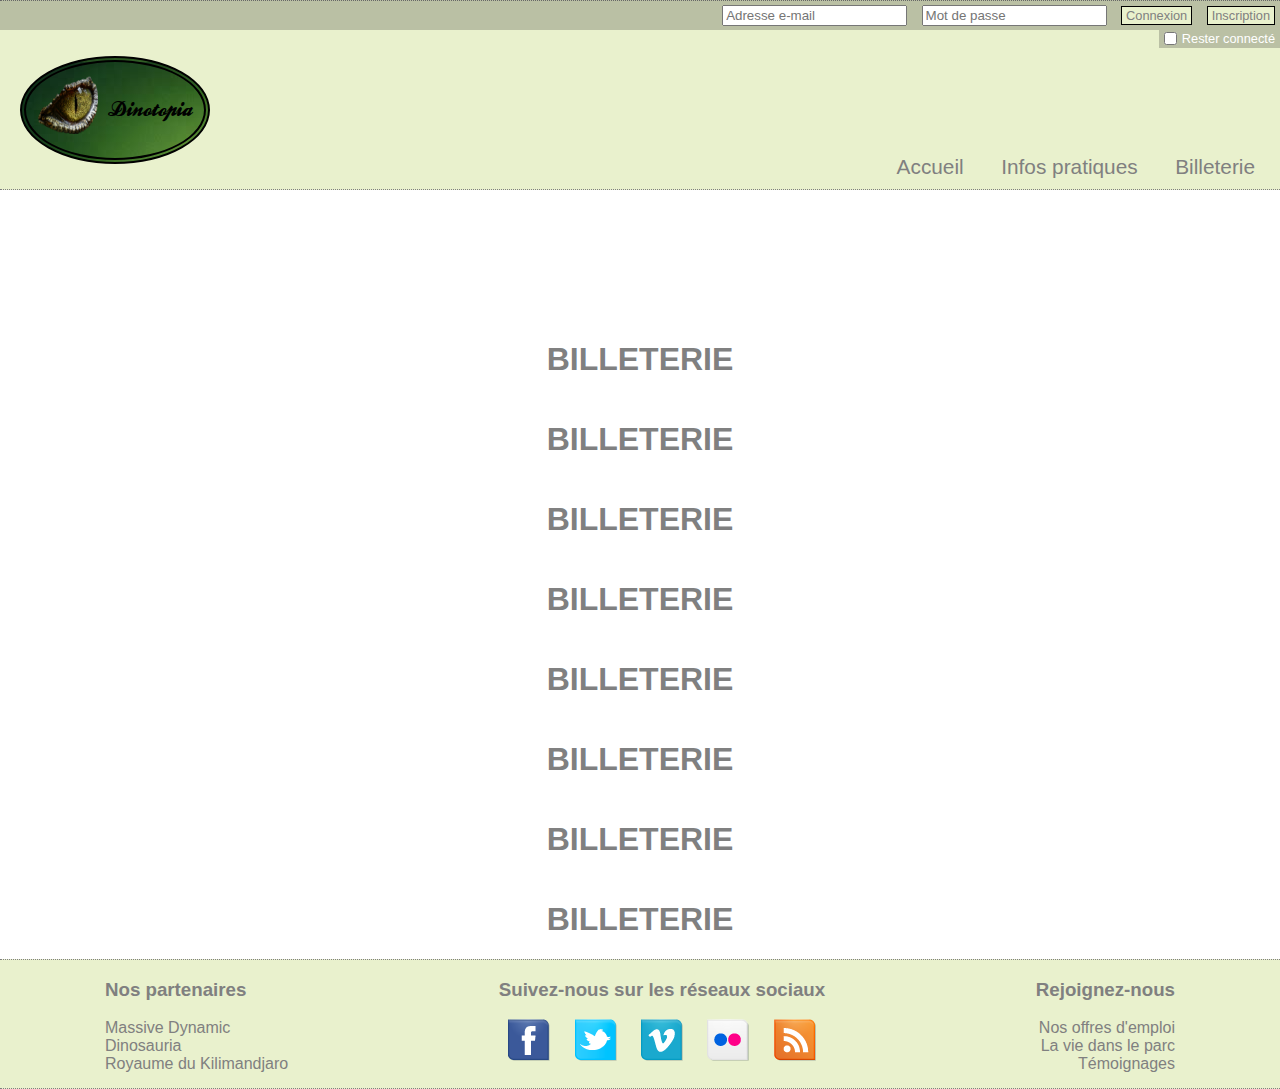
<file: html/tickets.html>
<!DOCTYPE html>
<html lang="fr">
	<head>
		<meta charset="utf-8">
		<link rel="stylesheet" type="text/css" href="../css/styles.css">
		<title>Billeterie</title>		
	</head>

	<body>
		<header class="bloc flex">
<!--FORM-->
			<form class="flex form" method="post" action="traitement.php">
				<p>
					<input type="email" placeholder="Adresse e-mail" name="pseudo" required />
					<input type="password" placeholder="Mot de passe" name="pseudo" required />
					<input class="bloc form__btn" type="submit" value="Connexion" />
					<a class="bloc form__a" href="#" title="Inscrivez-vous pour bénéficier de nombreux avantages !">Inscription</a>
					<div class="flex form__checkbox">
						<input id="form__checkbox" type="checkbox" name="rester connecté" />
						<label for="form__checkbox">Rester connecté</label>
					</div>
				</p>
			</form>

<!--LOGO-->
			<div class="flex logo">
				<a href="../index.html"><img src="../images/oeil.png" alt="oeil_dino" /></a>
				<a href="../index.html"><h1>Dinotopia</h1></a>
			</div>

<!--NAV-->
			<nav class="flex nav">
				<a href="../index.html">Accueil</a>
				<a href="info.html">Infos pratiques</a>
				<a href="tickets.html">Billeterie</a>
			</nav>
		</header>

		<section class="flex flex--column">
			<h1>BILLETERIE</h1>
            <h1>BILLETERIE</h1>
            <h1>BILLETERIE</h1>
            <h1>BILLETERIE</h1>
            <h1>BILLETERIE</h1>
            <h1>BILLETERIE</h1>
            <h1>BILLETERIE</h1>
            <h1>BILLETERIE</h1>
		</section>
		
		<footer class="bloc flex footer">
<!--PARTNERS-->
			<div class="flex flex--column footer__partners">
				<h3>Nos partenaires</h3>
				<a href="https://fringe.fandom.com/fr/wiki/Massive_Dynamic">Massive Dynamic</a>
				<a href="https://dinonews.net/divers/assos.php">Dinosauria</a>
				<a href="https://fr.wikipedia.org/wiki/Tanzanie">Royaume du Kilimandjaro</a>
			</div>

<!--NETWORKS-->
			<div class="flex flex--column">
				<h3>Suivez-nous sur les réseaux sociaux</h3>
				<div>
					<img src="../images/facebook.png" alt="Facebook" />
					<img src="../images/twitter.png" alt="Twitter" />
					<img src="../images/vimeo.png" alt="Vimeo" />
					<img src="../images/flickr.png" alt="Flickr" />
					<img src="../images/rss.png" alt="RSS" />
				</div>
			</div>

<!--JOIN-->
			<div class="flex flex--column footer__join">
				<h3>Rejoignez-nous</h3>
				<a href="offers.html">Nos offres d'emploi</a>
				<a href="life.html">La vie dans le parc</a>
				<a href="testimonials.html">Témoignages</a>
			</div>
		</footer>
	</body>
</html>
</file>
<file: css/styles.css>
@font-face {
  font-family: "BallparkWeiner";
  src: url("../polices/ballpark.eot");
  src: url("../polices/ballpark.eot?#iefix") format("embedded-opentype"), url("../polices/ballpark.woff") format("woff"), url("../polices/ballpark.ttf") format("truetype"), url("../polices/ballpark.svg#BallparkWeiner") format("svg");
}
body {
  font-family: Arial, sans-serif;
  color: grey;
  text-align: center;
  margin: 0;
}

.bloc {
  background-color: #e9f1cd;
  border-top: 1px dotted grey;
  border-bottom: 1px dotted grey;
  margin-bottom: 130px;
}

.flex {
  display: flex;
  justify-content: space-between;
  align-items: center;
}
.flex--column {
  flex-direction: column;
  justify-content: space-around;
}

a, .form__btn {
  color: grey;
  text-decoration: none;
}
a:hover, .form__btn:hover {
  color: black;
  text-decoration: underline;
}

h4, caption {
  caption-side: bottom;
  font-weight: normal;
  font-style: italic;
  margin-top: 15px;
}

.form {
  position: absolute;
  top: 0;
  height: 30px;
  width: 100%;
  justify-content: right;
  background-color: rgba(0, 0, 0, 0.2);
}
.form input, .form__a {
  margin: 0 5px 0 5px;
}
.form__btn, .form__a {
  font-size: 0.8em;
  padding: 1px 4px 1px 4px;
  border: 1px black solid;
}
.form__btn:hover, .form__a:hover {
  background-color: white;
  cursor: pointer;
}
.form__checkbox {
  position: absolute;
  top: 30px;
  color: white;
  font-size: 0.8em;
  background-color: rgba(0, 0, 0, 0.2);
  padding: 1px 5px 2px 0;
}

.logo {
  color: black;
  background-image: url(../images/fond_logo.png);
  padding: 12px;
  border: 6px black double;
  border-radius: 100%;
  margin: 55px 0 25px 20px;
}
.logo img {
  width: 60px;
  height: 60px;
  margin: 0 10px 8px 0;
}
.logo h1 {
  font-family: BallparkWeiner;
  color: black;
  font-size: 1.3em;
  font-weight: normal;
  margin-top: 16px;
}
.logo a:hover {
  text-decoration: none;
}

nav {
  position: absolute;
  top: 155px;
  right: 25px;
  width: 28%;
  font-size: 1.3em;
}

.banner__background {
  position: relative;
  height: 300px;
  width: 75%;
  max-width: 1000px;
  background: url(../images/iguanodon.png);
  border-radius: 25px;
}

.banner__description {
  position: absolute;
  right: 0;
  height: 300px;
  width: 220px;
  color: white;
  font-size: 1.2em;
  background-color: rgba(255, 255, 255, 0.3);
  border-left: 1px black solid;
  border-radius: 0 25px 25px 0;
}
.banner__description a {
  color: white;
}
.banner__description img {
  position: absolute;
  bottom: 58px;
  right: 45px;
}

.article {
  height: 350px;
  width: 100%;
  justify-content: space-around;
}
.article:nth-child(2) {
  padding-bottom: 20px;
}
.article p {
  max-width: 80%;
}
.article .bio img {
  height: 150px;
  border-radius: 25px;
  margin: 0 -10px -22px 0;
}
.article .bio ul {
  font-size: 0.8em;
  text-align: left;
}
.article .bio ul li {
  padding-top: 21px;
}
.article th, .article td {
  padding: 8px 20px 8px 20px;
  border-bottom: 1px dotted grey;
}

.footer {
  justify-content: space-around;
  align-items: flex-start;
  padding-bottom: 15px;
  margin-bottom: 0;
}
.footer__partners {
  align-items: flex-start;
}
.footer img {
  margin: 0 10px 0 10px;
}
.footer__join {
  align-items: flex-end;
}

/*RESPONSIVE*/
@media all and (max-device-width: 440px) {
  body {
    font-size: 3em;
  }

  a {
    text-decoration: underline;
  }

  .form {
    display: none;
  }

  .logo {
    padding: 20px;
    margin-bottom: 60px;
  }
  .logo img {
    height: 100px;
    width: 100px;
  }
  .logo h1 {
    margin-top: 50px;
  }
  .logo a {
    text-decoration: none;
  }

  .nav {
    width: auto;
    font-size: 1.2em;
    margin: -50px 10px 0 0;
  }
  .nav a {
    text-decoration: none;
    padding-bottom: 30px;
  }

  .banner__description {
    width: 100%;
    height: 100px;
    bottom: -180px;
    color: grey;
    border: none;
  }
  .banner__description a {
    font-size: 0.9em;
    color: grey;
    margin-top: 20px;
  }

  .article {
    height: 1100px;
    margin: 220px 0 50px 0;
  }
  .article h1 {
    margin: 10px 0 -30px 0;
  }
  .article video {
    width: 50%;
    margin-top: -50px;
  }

  #article {
    justify-content: space-around;
    height: 1700px;
    padding: 20px 0 10px 0;
    margin: 50px 0 50px 0;
  }
  #article .bio {
    font-size: 0.9em;
    margin-left: -10px;
  }
  #article .bio div {
    flex-direction: column;
  }
  #article .bio img {
    height: 400px;
    margin-bottom: 40px;
  }
  #article table {
    font-size: 0.8em;
    border-top: 5px solid white;
    padding-top: 75px;
    margin-top: -130px;
  }
  #article table caption {
    font-size: 1.2em;
    margin: 50px 0 0 0;
  }

  .footer {
    font-size: 0.6em;
    margin-top: 50px;
  }
  .footer h3 {
    font-size: 1em;
  }
  .footer a {
    padding-bottom: 20px;
  }
  .footer__partners {
    text-align: left;
    margin: 0 -30px 0 10px;
  }
  .footer__partners h3 {
    margin-bottom: 50px;
  }
  .footer img {
    margin-top: 40px;
  }
  .footer__join {
    text-align: right;
    margin-right: 10px;
  }
}
@media all and (max-width: 1050px) and (min-width: 441px) {
  .nav {
    top: 80px;
    right: 5px;
    height: 100px;
    min-width: 15%;
    flex-direction: column;
    align-items: flex-end;
  }

  .banner__background {
    background-position: 25%;
  }

  .article:nth-child(3) {
    flex-direction: column;
    justify-content: space-between;
    height: 520px;
    padding-bottom: 30px;
  }
}
@media all and (max-width: 1120px) and (min-width: 1051px) {
  .nav {
    top: 80px;
    right: 5px;
    height: 100px;
    min-width: 15%;
    flex-direction: column;
    align-items: flex-end;
  }

  .banner__background {
    background-position: 25%;
  }
}/*# sourceMappingURL=styles.css.map */
</file>
<file: styles.css>
@font-face {
  font-family: "BallparkWeiner";
  src: url("polices/ballpark.eot");
  src: url("polices/ballpark.eot?#iefix") format("embedded-opentype"), url("polices/ballpark.woff") format("woff"), url("polices/ballpark.ttf") format("truetype"), url("polices/ballpark.svg#BallparkWeiner") format("svg");
}
body {
  font-family: Arial, sans-serif;
  color: grey;
  text-align: center;
  margin: 0;
}

.bloc {
  background-color: #e9f1cd;
  border-top: 1px dotted grey;
  border-bottom: 1px dotted grey;
  margin-bottom: 130px;
}

.flex {
  display: flex;
  justify-content: space-between;
  align-items: center;
}
.flex--column {
  flex-direction: column;
  justify-content: space-around;
}

a, .form__btn {
  color: grey;
  text-decoration: none;
}
a:hover, .form__btn:hover {
  color: black;
  text-decoration: underline;
}

h4, caption {
  caption-side: bottom;
  font-weight: normal;
  font-style: italic;
  margin-top: 15px;
}

.form {
  position: absolute;
  top: 0;
  height: 30px;
  width: 100%;
  justify-content: right;
  background-color: rgba(0, 0, 0, 0.2);
}
.form input, .form__a {
  margin: 0 5px 0 5px;
}
.form__btn, .form__a {
  font-size: 0.8em;
  padding: 1px 4px 1px 4px;
  border: 1px black solid;
}
.form__btn:hover, .form__a:hover {
  background-color: white;
  cursor: pointer;
}
.form__checkbox {
  position: absolute;
  top: 30px;
  color: white;
  font-size: 0.8em;
  background-color: rgba(0, 0, 0, 0.2);
  padding: 1px 5px 2px 0;
}

.logo {
  color: black;
  background-image: url(images/fond_logo.png);
  padding: 12px;
  border: 6px black double;
  border-radius: 100%;
  margin: 55px 0 25px 20px;
}
.logo img {
  width: 60px;
  height: 60px;
  margin: 0 10px 8px 0;
}
.logo h1 {
  font-family: BallparkWeiner;
  color: black;
  font-size: 1.3em;
  font-weight: normal;
  margin-top: 16px;
}
.logo a:hover {
  text-decoration: none;
}

nav {
  position: absolute;
  top: 155px;
  right: 25px;
  width: 28%;
  font-size: 1.3em;
}

.banner__background {
  position: relative;
  height: 300px;
  width: 75%;
  max-width: 1000px;
  background: url(images/iguanodon.png);
  border-radius: 25px;
}

.banner__description {
  position: absolute;
  right: 0;
  height: 300px;
  width: 220px;
  color: white;
  font-size: 1.2em;
  background-color: rgba(255, 255, 255, 0.3);
  border-left: 1px black solid;
  border-radius: 0 25px 25px 0;
}
.banner__description a {
  color: white;
}
.banner__description img {
  position: absolute;
  bottom: 58px;
  right: 45px;
}

.article {
  height: 350px;
  width: 100%;
  justify-content: space-around;
}
.article:nth-child(2) {
  padding-bottom: 20px;
}
.article p {
  max-width: 80%;
}
.article .bio img {
  height: 150px;
  border-radius: 25px;
  margin: 0 -10px -22px 0;
}
.article .bio ul {
  font-size: 0.8em;
  text-align: left;
}
.article .bio ul li {
  padding-top: 21px;
}
.article th, .article td {
  padding: 8px 20px 8px 20px;
  border-bottom: 1px dotted grey;
}

.footer {
  justify-content: space-around;
  align-items: flex-start;
  padding-bottom: 15px;
  margin-bottom: 0;
}
.footer__partners {
  align-items: flex-start;
}
.footer img {
  margin: 0 10px 0 10px;
}
.footer__join {
  align-items: flex-end;
}

/*RESPONSIVE*/
@media all and (max-device-width: 440px) {
  body {
    font-size: 3em;
  }

  a {
    text-decoration: underline;
  }

  .form {
    display: none;
  }

  .logo {
    padding: 20px;
    margin-bottom: 60px;
  }
  .logo img {
    height: 100px;
    width: 100px;
  }
  .logo h1 {
    margin-top: 50px;
  }
  .logo a {
    text-decoration: none;
  }

  .nav {
    width: auto;
    font-size: 1.2em;
    margin: -50px 10px 0 0;
  }
  .nav a {
    text-decoration: none;
    padding-bottom: 30px;
  }

  .banner__description {
    width: 100%;
    height: 100px;
    bottom: -180px;
    color: grey;
    border: none;
  }
  .banner__description a {
    font-size: 0.9em;
    color: grey;
    margin-top: 20px;
  }

  .article {
    height: 1100px;
    margin: 220px 0 50px 0;
  }
  .article h1 {
    margin: 10px 0 -30px 0;
  }
  .article video {
    width: 50%;
    margin-top: -50px;
  }

  #article {
    justify-content: space-around;
    height: 1700px;
    padding: 20px 0 10px 0;
    margin: 50px 0 50px 0;
  }
  #article .bio {
    font-size: 0.9em;
    margin-left: -10px;
  }
  #article .bio div {
    flex-direction: column;
  }
  #article .bio img {
    height: 400px;
    margin-bottom: 40px;
  }
  #article table {
    font-size: 0.8em;
    border-top: 5px solid white;
    padding-top: 75px;
    margin-top: -130px;
  }
  #article table caption {
    font-size: 1.2em;
    margin: 50px 0 0 0;
  }

  .footer {
    font-size: 0.6em;
    margin-top: 50px;
  }
  .footer h3 {
    font-size: 1em;
  }
  .footer a {
    padding-bottom: 20px;
  }
  .footer__partners {
    text-align: left;
    margin: 0 -30px 0 10px;
  }
  .footer__partners h3 {
    margin-bottom: 50px;
  }
  .footer img {
    margin-top: 40px;
  }
  .footer__join {
    text-align: right;
    margin-right: 10px;
  }
}
@media all and (max-width: 1050px) and (min-width: 441px) {
  .nav {
    top: 80px;
    right: 5px;
    height: 100px;
    min-width: 15%;
    flex-direction: column;
    align-items: flex-end;
  }

  .banner__background {
    background-position: 25%;
  }

  .article:nth-child(3) {
    flex-direction: column;
    justify-content: space-between;
    height: 520px;
    padding-bottom: 30px;
  }
}
@media all and (max-width: 1120px) and (min-width: 1051px) {
  .nav {
    top: 80px;
    right: 5px;
    height: 100px;
    min-width: 15%;
    flex-direction: column;
    align-items: flex-end;
  }

  .banner__background {
    background-position: 25%;
  }
}/*# sourceMappingURL=styles.css.map */
</file>
